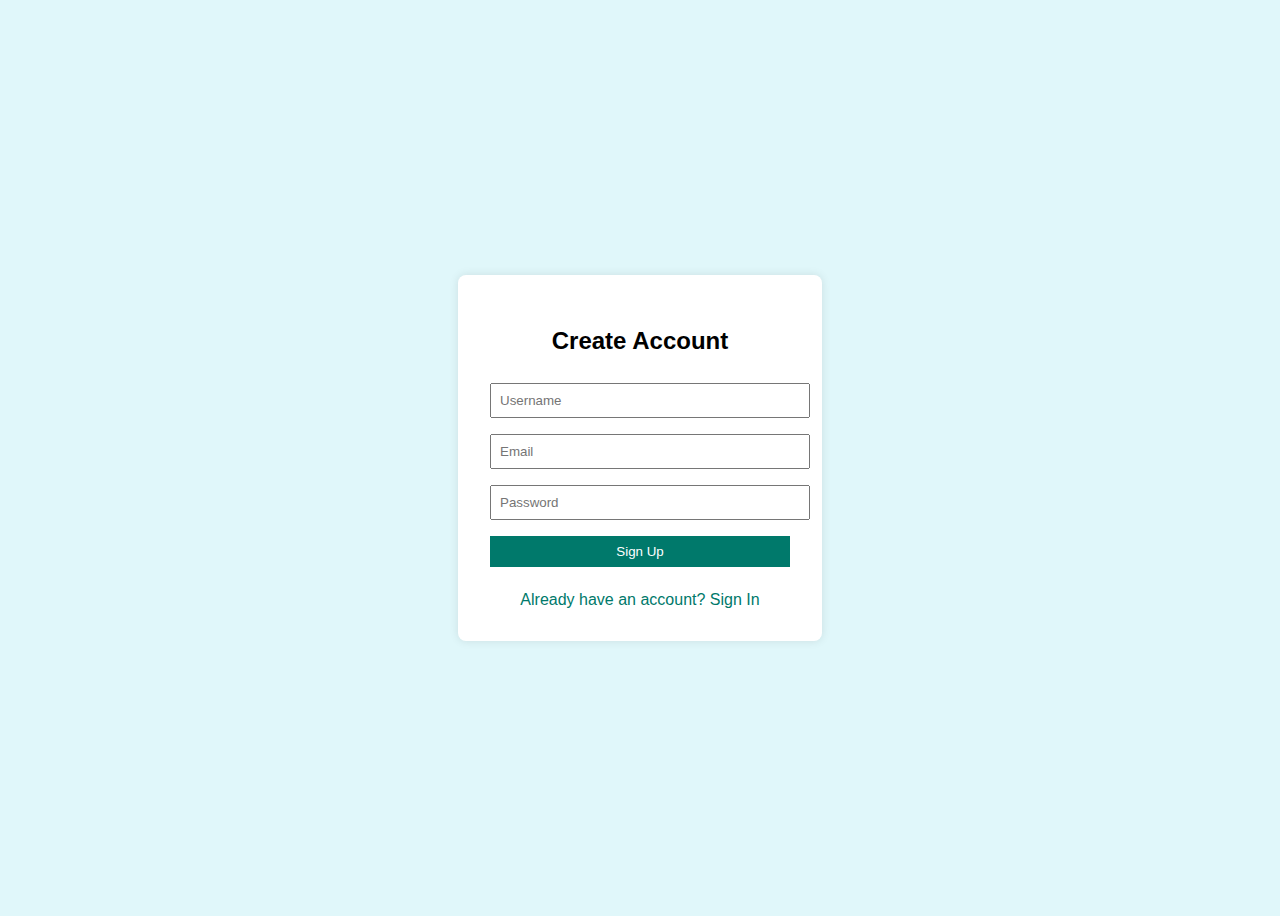
<file: templates/sign-up.html>
<!DOCTYPE html>
<html lang="en">
<head>
  <meta charset="UTF-8" />
  <meta name="viewport" content="width=device-width, initial-scale=1.0"/>
  <title>Sign Up</title>
  <style>
    body {
      font-family: Arial, sans-serif;
      background: #e0f7fa;
      display: flex;
      justify-content: center;
      align-items: center;
      height: 100vh;
    }
    .signup-container {
      background: #fff;
      padding: 2rem;
      border-radius: 8px;
      box-shadow: 0 0 10px rgba(0,0,0,0.1);
      width: 300px;
      text-align: center;
    }
    input, button {
      width: 100%;
      margin: 0.5rem 0;
      padding: 0.5rem;
    }
    button {
      background: #00796b;
      color: white;
      border: none;
      cursor: pointer;
    }
    a {
      display: block;
      margin-top: 1rem;
      color: #00796b;
      text-decoration: none;
    }
  </style>
</head>
<body>

<div class="signup-container">
  <h2>Create Account</h2>
  <form method="POST">
    <input type="text" name="username" placeholder="Username" required />
    <input type="email" name="email" placeholder="Email" required />
    <input type="password" name="password" placeholder="Password" required />
    <button type="submit">Sign Up</button>
  </form>
  <a href="{{ url_for('signin') }}">Already have an account? Sign In</a>
</div>

</body>
</html>
</file>
